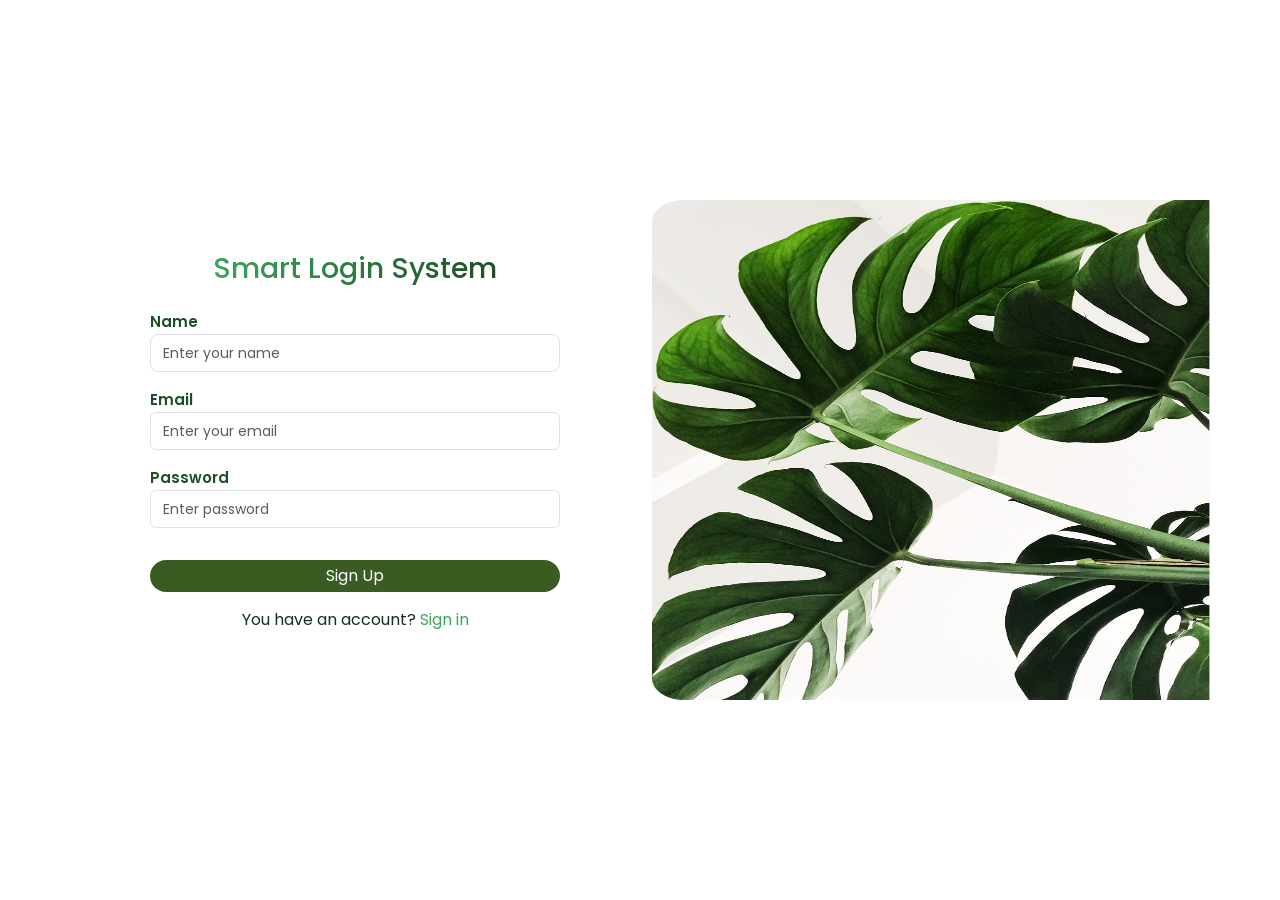
<file: index.html>
<!DOCTYPE html>
<html lang="en">

<head>
    <meta charset="UTF-8">
    <meta name="viewport" content="width=device-width, initial-scale=1.0">
    <title>Document</title>
    <link rel="stylesheet" href="https://cdnjs.cloudflare.com/ajax/libs/animate.css/4.1.1/animate.min.css" />
    <link href="https://fonts.googleapis.com/css2?family=Poppins&display=swap" rel="stylesheet">
    <link rel="stylesheet" href="css/all.min.css">
    <link rel="stylesheet" href="css/bootstrap.min.css">
    <link rel="stylesheet" href="css/style.css">
    <link rel="stylesheet" href="css/media.css">
</head>

<body class="vh-100 d-flex align-items-center justify-content-center ">
    <form class="container bg-white rounded-3 w-100 " id="signUpContainer">
        <div class="row">
            <div class="col-md-6  d-flex flex-column justify-content-center align-items-center">
                <h3 class="mb-4">Smart Login System</h3>
                <div class="w-75">
                    <div class="mb-3">
                        <label for="name" class="">Name</label>
                        <input type="text"oninput="validateAllInputs(this)" class="form-control rounded-3 " id="name" placeholder="Enter your name">
                        <small class="text-danger d-none">Name must be 3-15 characters (lowercase letters, numbers, _ or - only)</small>
                    </div>
                    <div class="mb-3">
                        <label for="email" class="">Email</label>
                        <input type="email" oninput="validateAllInputs(this)"  class="form-control" id="email" placeholder="Enter your email">
                        <small class="text-danger d-none">Please enter a valid email address (e.g. example@mail.com)</small>

                    </div>
                    <div class="mb-3">
                        <label for="password" class="">Password</label>
                        <input type="password" oninput="validateAllInputs(this)" class="form-control" id="password" placeholder="Enter password">
                        <small class="text-danger d-none">Password must be at least 8 characters, include uppercase, lowercase, number, and special character</small>

                    </div>
                    <small class="text-danger d-none userExistAlert ">email already exists</small>
                    <small class="text-danger d-none fillInAlert ">Please fill in all fields</small>
                    <button type="button" class="signup-btn rounded-4 w-100 py-1 mt-3 text-white" id="signUpBtn">Sign Up</button>
                    <div class="text-center mt-3">
                        <p class="signup-title">You have an account? <a href="login.html" class="signInAnchor">Sign in</a></p>
                    </div>
                </div>

            </div>
            <div class="col-md-6 pe-0">
                <div class="imgContainer ">
                    <img src="./images/img.png" alt="" class="w-100">
                </div>
            </div>

        </div>

    </form>
    <script src="./js/bootstrap.bundle.min.js"></script>
    <script src="./js/main.js"></script>
</body>
</html>
</file>
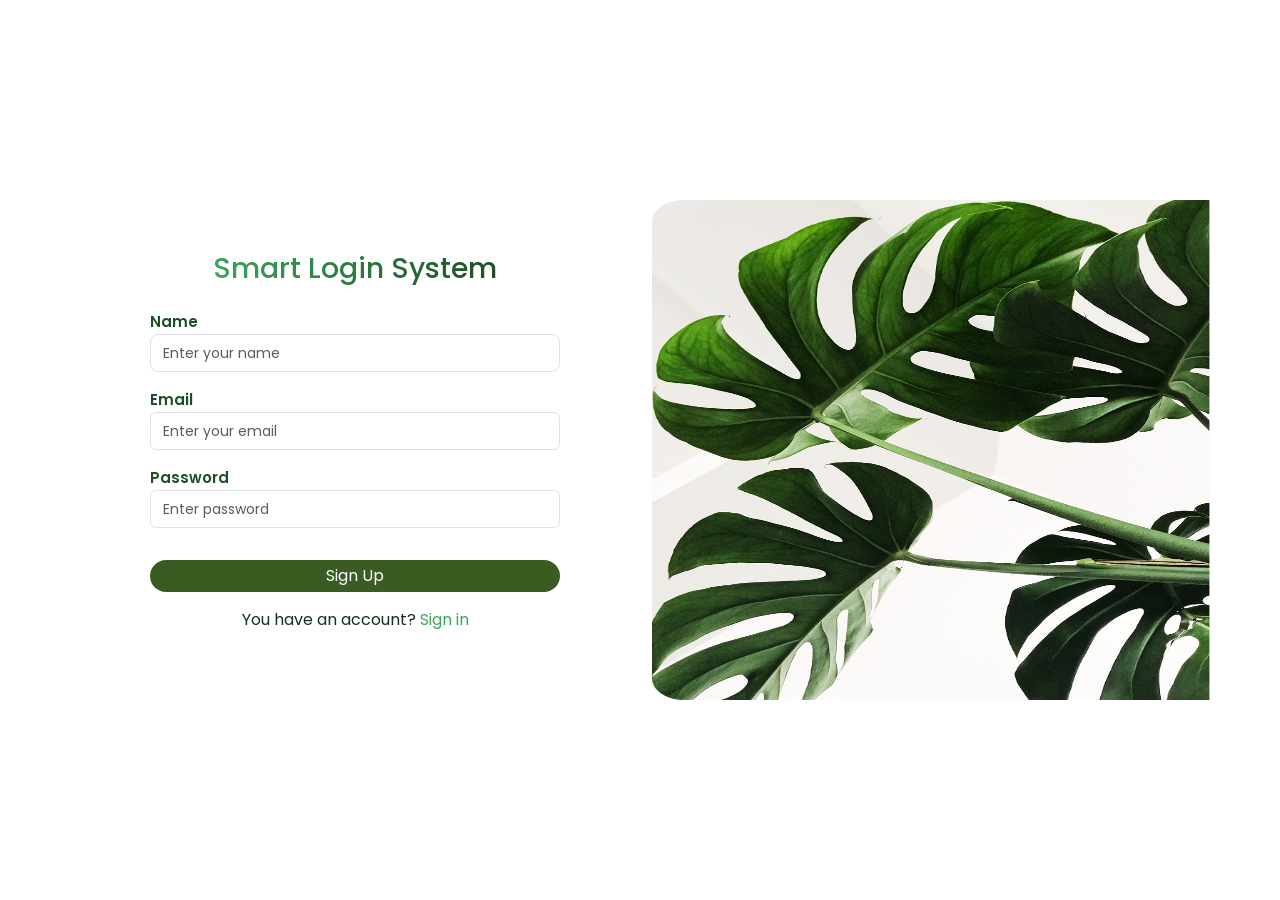
<file: home.html>
<!DOCTYPE html>
<html lang="en">

<head>
    <meta charset="UTF-8">
    <meta name="viewport" content="width=device-width, initial-scale=1.0">
    <title>Document</title>
    <link rel="stylesheet" href="https://cdnjs.cloudflare.com/ajax/libs/animate.css/4.1.1/animate.min.css" />
    <link href="https://fonts.googleapis.com/css2?family=Poppins&display=swap" rel="stylesheet">
    <link rel="stylesheet" href="css/all.min.css">
    <link rel="stylesheet" href="css/bootstrap.min.css">
    <link rel="stylesheet" href="css/style.css">
    <link rel="stylesheet" href="css/media.css">
</head>

<body class="vh-100 d-flex align-items-center justify-content-center ">
    <div class="homePage vh-100 w-100">
        <nav class="navbar navbar-expand-lg  nav w-100   px-5 py-2 shadow-lg">
            <div class="container-fluid">
                <a class="navbar-brand text-white" href="#">Smart LOGIN</a>
                <button class="navbar-toggler" type="button" data-bs-toggle="collapse"
                    data-bs-target="#navbarNavAltMarkup" aria-controls="navbarNavAltMarkup" aria-expanded="false"
                    aria-label="Toggle navigation">
                    <span class="navbar-toggler-icon"></span>
                </button>
                <div class="collapse navbar-collapse" id="navbarNavAltMarkup">
                    <div class="navbar-nav ms-auto">
                        <button class="logoutBtn rounded-2 ">Logout</button>
                    </div>
                </div>
            </div>
        </nav>
        <div class="hellomsg w-50 shadow-lg p-5 text-center fs-3">
            <p class="text-white welcome-text"></p>
        </div>

    </div>
    <script src="./js/bootstrap.bundle.min.js"></script>
    <script src="./js/main.js"></script>
    <script>
       
    if (welcomeText) {
        if (localStorage.getItem("currentUser")) {
          var currentUser = JSON.parse(localStorage.getItem("currentUser"));
          welcomeText.innerHTML = `Welcome ${currentUser.name}`;
        } else {
          window.location.href = "index.html";
        }
    }</script>
   
</body>

</html>
</file>
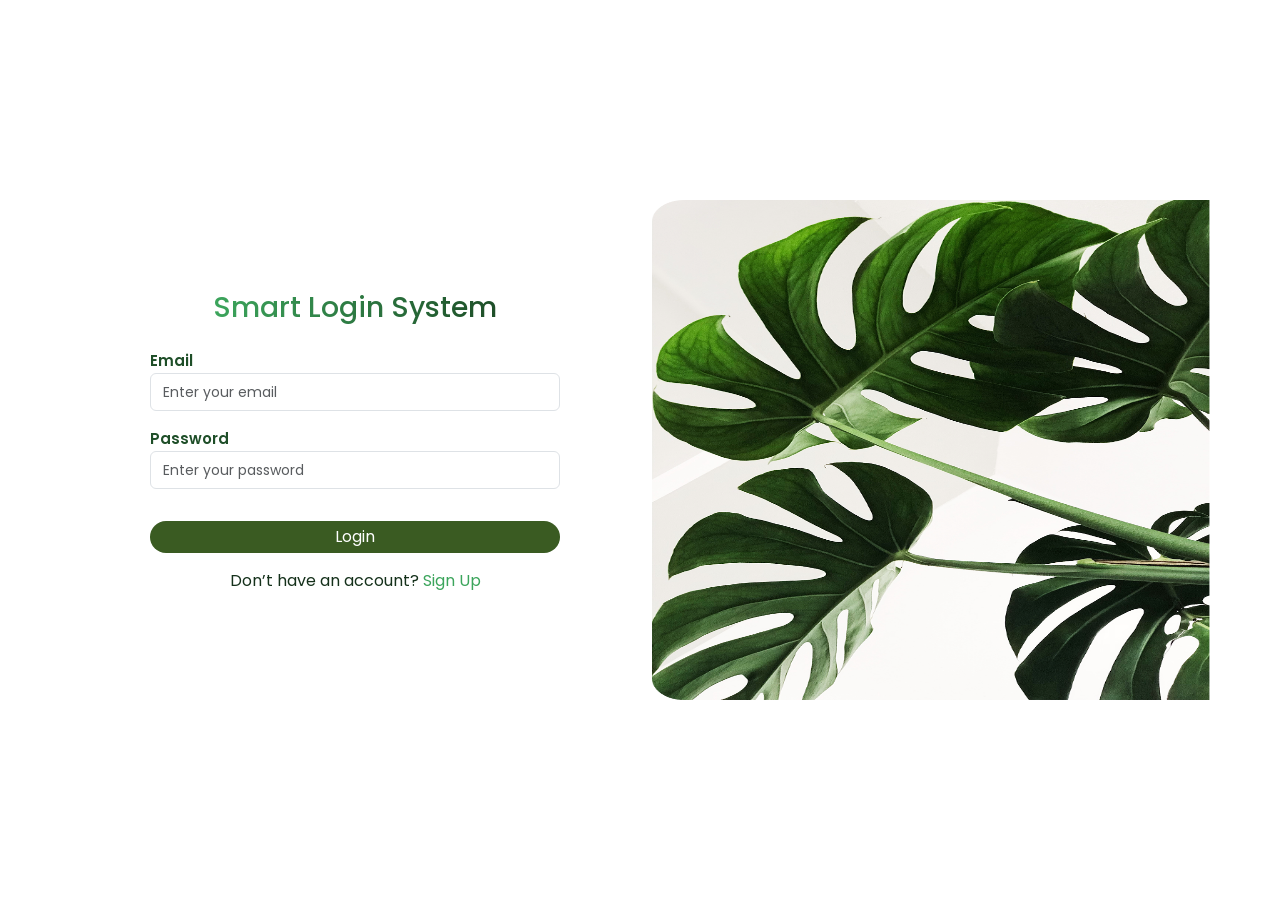
<file: login.html>
<!DOCTYPE html>
<html lang="en">

<head>
    <meta charset="UTF-8">
    <meta name="viewport" content="width=device-width, initial-scale=1.0">
    <title>Document</title>
    <link rel="stylesheet" href="https://cdnjs.cloudflare.com/ajax/libs/animate.css/4.1.1/animate.min.css" />
    <link href="https://fonts.googleapis.com/css2?family=Poppins&display=swap" rel="stylesheet">
    <link rel="stylesheet" href="css/all.min.css">
    <link rel="stylesheet" href="css/bootstrap.min.css">
    <link rel="stylesheet" href="css/style.css">
    <link rel="stylesheet" href="css/media.css">
</head>

<body class="vh-100 d-flex align-items-center justify-content-center ">
    <div class="container bg-white rounded-3 w-100 " id="lodinContainer">
        <div class="row">
            <div class="col-md-6  d-flex flex-column justify-content-center align-items-center">
                <h3 class="mb-4">Smart Login System</h3>
                <form class="w-75">
                    <div class="mb-3">
                        <label for="email" class="">Email</label>
                        <input type="email" class="form-control" id="loginEmail" placeholder="Enter your email">
                    </div>
                    <div class="mb-3">
                        <label for="password" class="">Password</label>
                        <input type="password" class="form-control" id="loginPassword"
                            placeholder="Enter your password">
                    </div>
                    <small class="text-danger d-none fillInAlertlLogin ">Please fill in all fields</small>
                    <small class="text-danger d-none mismatchAlert">incorrect email or password</small>
                    <button type="submit" class="loginBtn rounded-4 w-100 py-1 mt-3 text-white">Login</button>
                    <div class="text-center mt-3">
                        <p class="signup-title">Don’t have an account? <a href="index.html">Sign Up</a></p>
                    </div>
                </form>

            </div>
            <div class="col-md-6 pe-0">
                <div class="imgContainer ">
                    <img src="./images/img.png" alt="" class="w-100">
                </div>
            </div>

        </div>

    </div>
    <script src="./js/bootstrap.bundle.min.js"></script>
    <script src="./js/main.js"></script>
</body>

</html>
</file>
<file: css/style.css>
body{
    
    font-family: 'Poppins', sans-serif;
}
img{
    max-height: 500px;
  
}
h3{
    background: linear-gradient(to right, #3ca55c, #1e4e28);
    -webkit-background-clip: text;
    -webkit-text-fill-color: transparent;
}
.signup-btn,.loginBtn{
    background-color: #3A5B22;
    border:none;
}
.signup-btn:hover {
    background-color: #456829;
}
input:focus{
    border:1px solid rgb(56, 185, 56)!important ;
    box-shadow: 0 0 5px #3ed36a !important;
}
label {
    color:#1e4e28;
    font-weight: 600;
    font-size: 15px;
}
input::placeholder {
  
    font-size: 14px;
    padding-left: 0px;
    opacity: 1 !important;
}
.signup-title {
    color:#15311b;
 
}
.signup-title a{
    color: #3ca55c;
    text-decoration: none;
 
}
.signup-title a:hover {
    text-decoration: underline;
    text-decoration-color: #3ca55c;
}

.homePage{
    background-color: #1e4e28;
}
.nav{
    background: #296937;
}
h4{
    font-size: 20px;
    font-weight: 400;
    line-height: 30px;
}
.logoutBtn{
    border-color:white;
    padding: 15px  30px;
    color: white;
    background-color: #1e4e28; 

}
.hellomsg{
    position: relative;
    left:50%;
    top:50%;
    transform: translate(-50%,-100%);
    background: #296937;
}
</file>
<file: css/media.css>
@media screen and (max-width: 767px) {
    .imgContainer {
        display: none; 
    }
    body{
        background-color: white;
    }

    .container {
        padding: 15px; 
    }

    .form {
        width: 100%; 
    }
}
</file>
